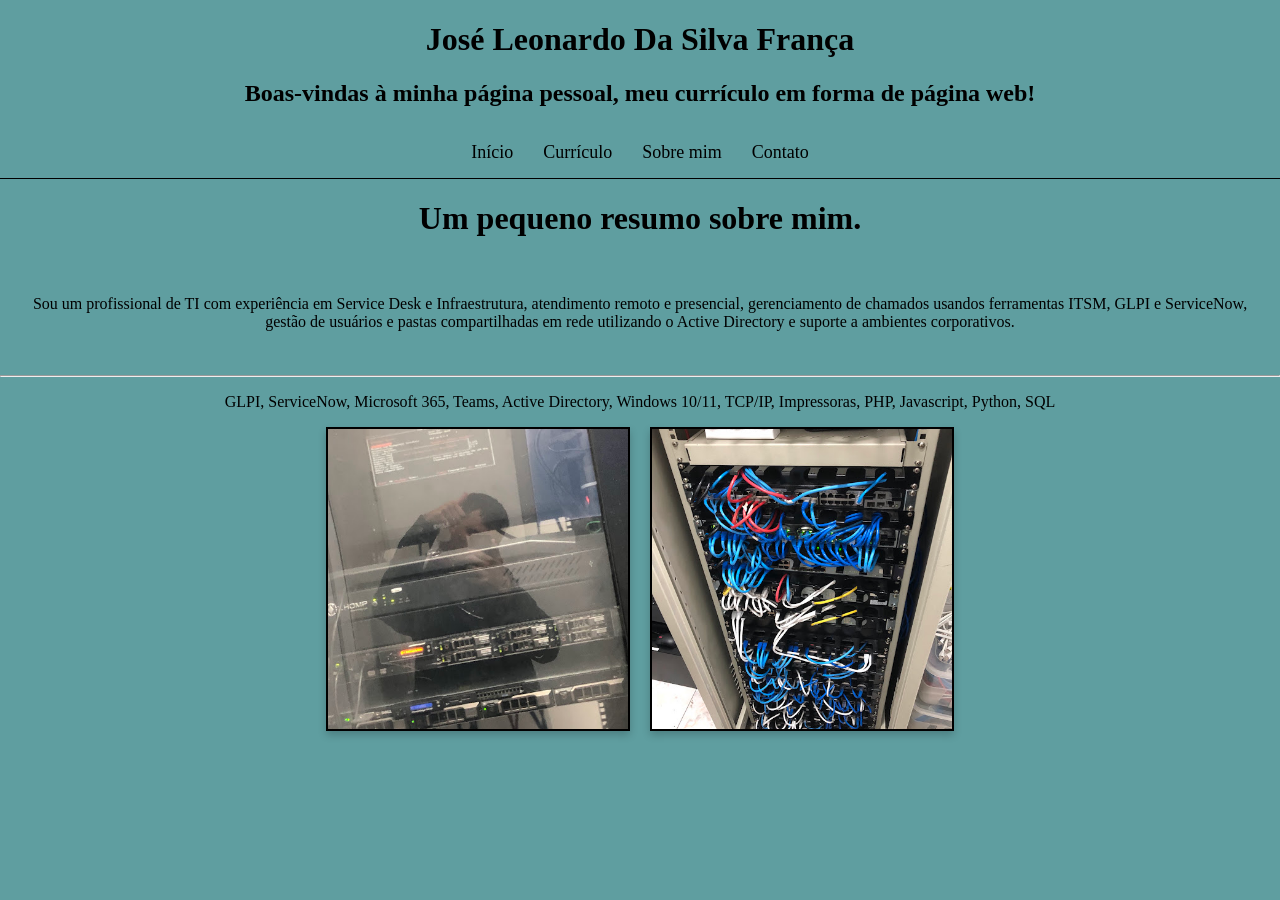
<file: html/index.html>
<!-- seu site precisar ter no mínimo 4 páginas com conteúdos diferentes, por exemplo (e não limitado à ):
index.html - página inicial com mensagem de boas vindas, menu de navegação breve resumo sobre o conteúdo do site.
curriculo.html * - versão web do seu curriculum vitae (formação academica, experiencia profissional, competencias, etc.)
blog.html - conteúdo de ao menos uma página sobre um tema técnico de front-end (aproveite para incluir imagens e vídeos).
fotos.html * - galeria de fotos contento imagens da internet de sua preferência (você pode ilustrar alguns hobbies - aproveite para praticar o posicionamento)
contato.html /cadastro.html - formulário que o usuário da sua página irá preencher com informações pessoais e uma mensagem para que ele entre em contato com você (apenas formulário, não precisa funcionar no lado do servidor). -->

<!DOCTYPE html>
<html lang="en">

<head>
    <meta charset="UTF-8">
    <meta name="viewport" content="width=device-width, initial-scale=1.0">
    <title>Página pessoal</title>
    <link rel="stylesheet" href="../css/style.css">
</head>

<body>
    <h1>José Leonardo Da Silva França</h1>

    <div class="sub-titulo">
        <h2>Boas-vindas à minha página pessoal, meu currículo em forma de página web!</h2>

        <nav>
            <ul class="menu">
                <li><a href="../html/index.html">Início</a></li>
                <li><a href="../html/curriculo.html">Currículo</a></li>
                <li><a href="../html/hobbies.html">Sobre mim</a></li>
                <li><a href="../html/contato.html">Contato</a></li>
            </ul>
        </nav>
    </div>

    <div class="apresentacaoPessoal">
        <h1>Um pequeno resumo sobre mim.</h1>
        <section class="resumoProfissional">
            <p>Sou um profissional de TI com experiência em Service Desk e Infraestrutura, atendimento remoto e
                presencial, gerenciamento de chamados usandos ferramentas ITSM, GLPI e ServiceNow, gestão de usuários e
                pastas compartilhadas em rede utilizando o Active Directory e suporte a ambientes corporativos. </p>
        </section>
        <hr>
        <section class="tecnologiasIndex">
            <p>GLPI, ServiceNow, Microsoft 365, Teams, Active Directory, Windows 10/11, TCP/IP, Impressoras, PHP,
                Javascript, Python, SQL</p>
        </section>
        <div class="containerCards">
            <div class="card">
                <img src="../img/IMG_3271.jpg" alt="">
            </div>
            <div class="card">
                <img src="../img/rack.jpg" alt="">
            </div>
        </div>

    </div>
</body>

</html>
</file>
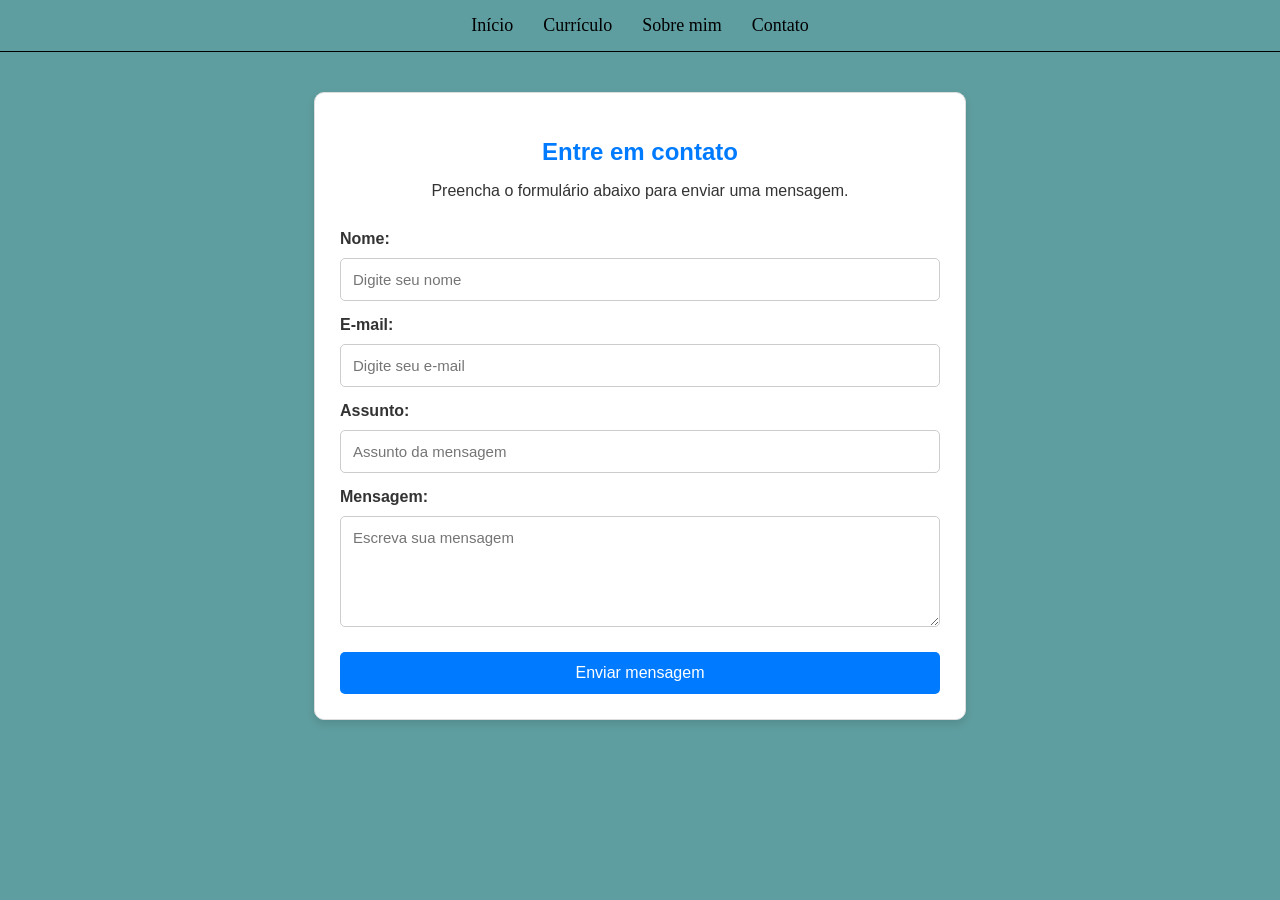
<file: html/contato.html>
<!DOCTYPE html>
<html lang="pt-BR">
<head>
    <meta charset="UTF-8">
    <meta name="viewport" content="width=device-width, initial-scale=1.0">
    <title>Contato</title>
    <link rel="stylesheet" href="../css/style.css">
</head>
<body>

    <nav>
            <ul class="menu">
                <li><a href="../html/index.html">Início</a></li>
                <li><a href="../html/curriculo.html">Currículo</a></li>
                <li><a href="../html/hobbies.html">Sobre mim</a></li>
                <li><a href="../html/contato.html">Contato</a></li>
            </ul>
        </nav>

    <section class="contato">
        <h1>Entre em contato</h1>
        <p>Preencha o formulário abaixo para enviar uma mensagem.</p>

        <form action="#" method="post">

            <label for="nome">Nome:</label>
            <input type="text" id="nome" name="nome"
                   placeholder="Digite seu nome" required>

            <label for="email">E-mail:</label>
            <input type="email" id="email" name="email"
                   placeholder="Digite seu e-mail" required>

            <label for="assunto">Assunto:</label>
            <input type="text" id="assunto" name="assunto"
                   placeholder="Assunto da mensagem" required>

            <label for="mensagem">Mensagem:</label>
            <textarea id="mensagem" name="mensagem"
                      placeholder="Escreva sua mensagem"
                      rows="5" required></textarea>

            <button type="submit">Enviar mensagem</button>

        </form>
    </section>

</body>
</html>
</file>
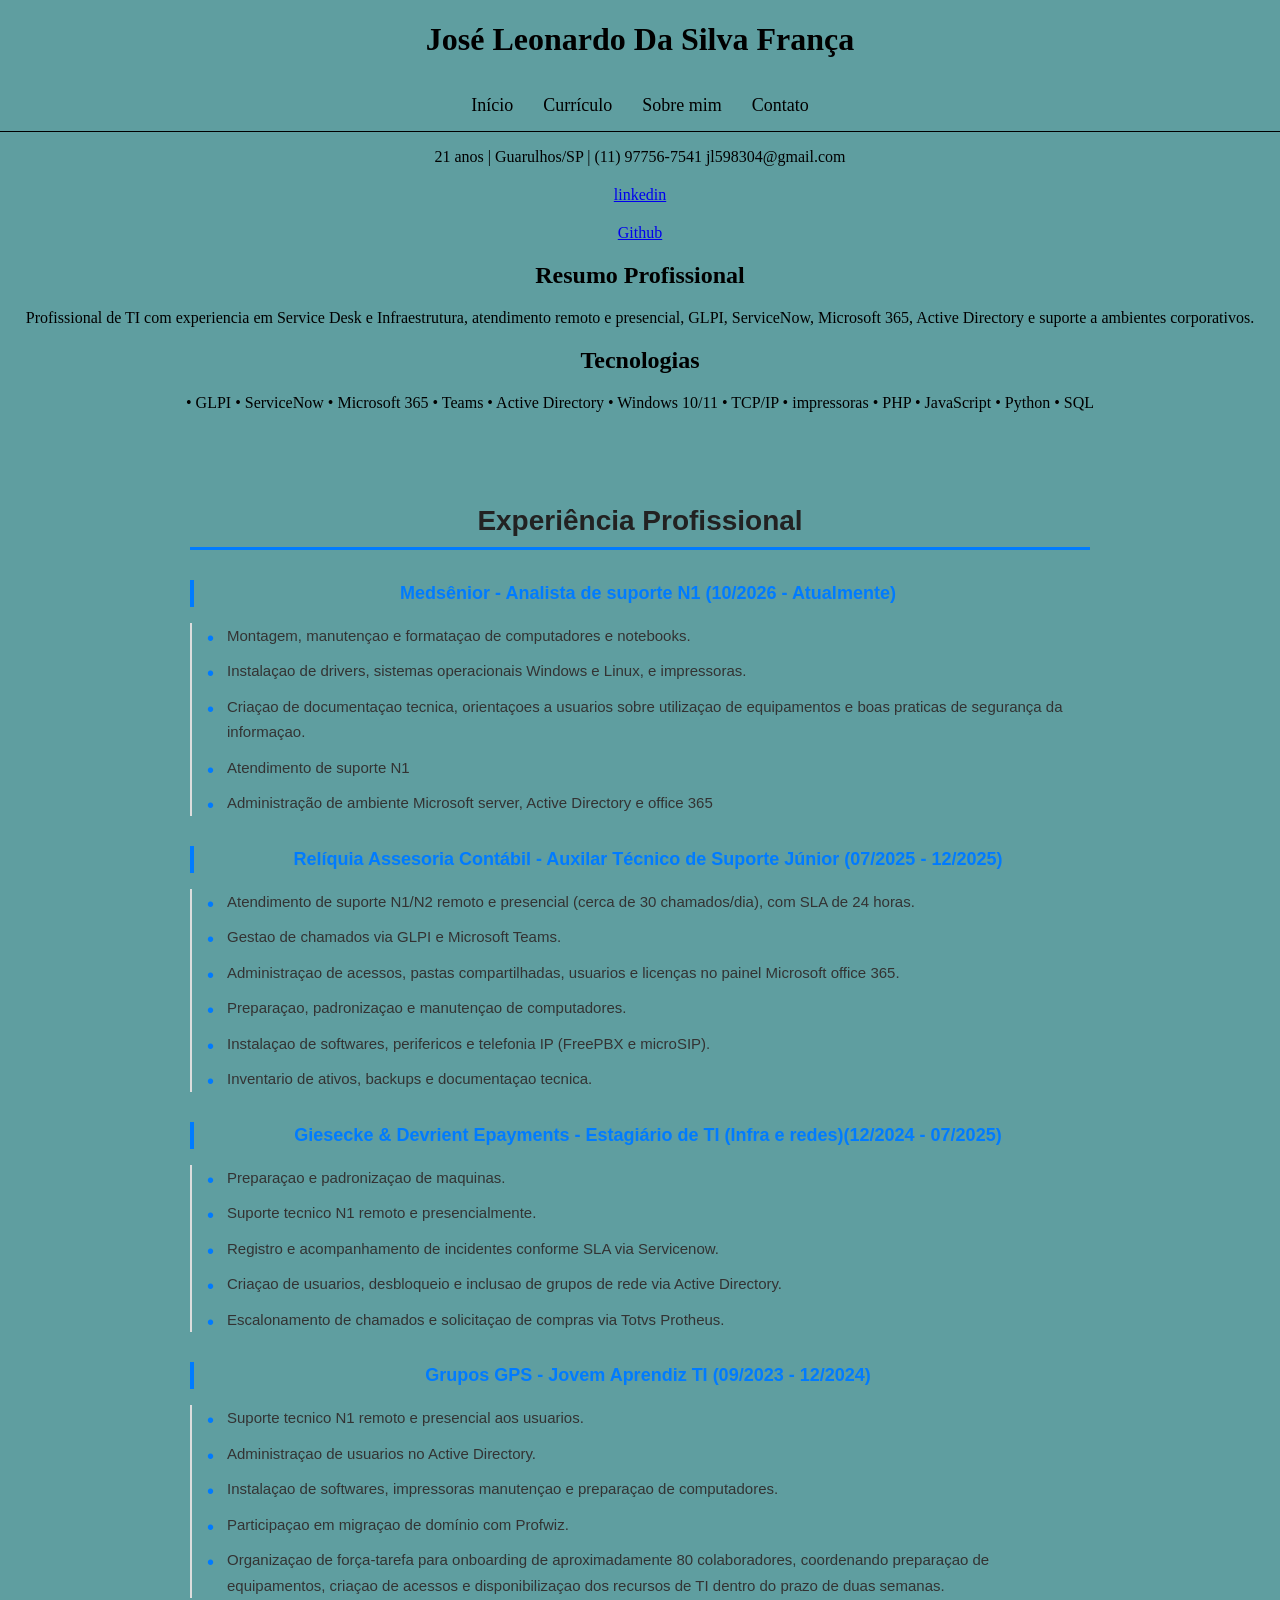
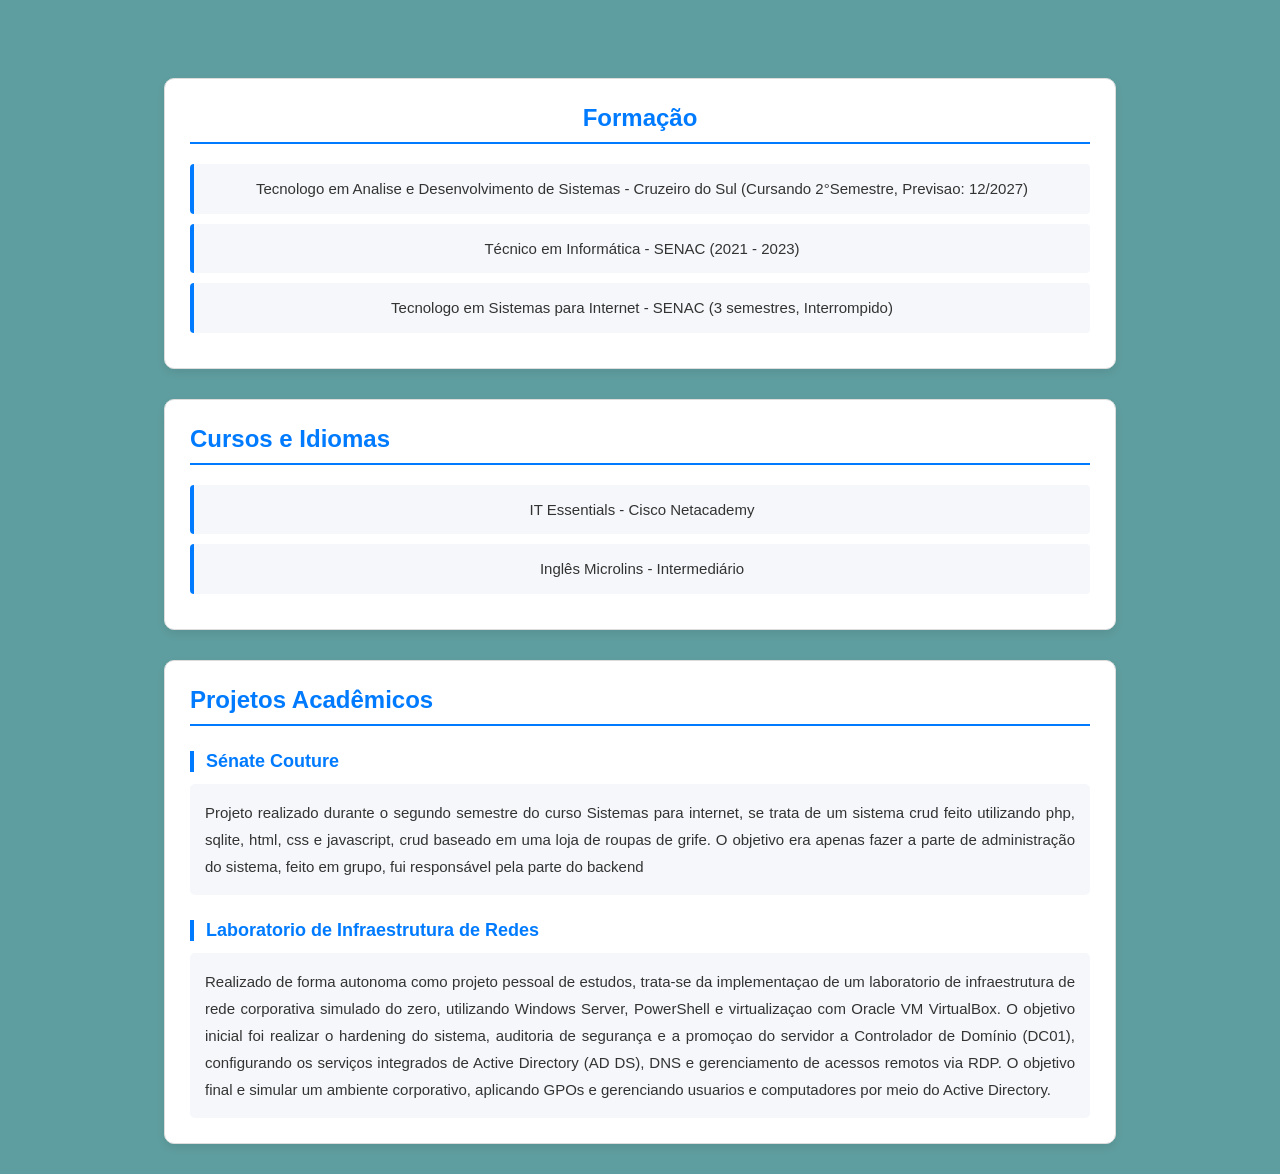
<file: html/curriculo.html>
<!-- curriculo.html * - versão web do seu curriculum vitae (formação academica, experiencia profissional, competencias, etc.) -->
<!DOCTYPE html>
<html lang="en">

<head>
   <meta charset="UTF-8">
   <meta name="viewport" content="width=device-width, initial-scale=1.0">
   <title>Currículo</title>
    <link rel="stylesheet" href="../css/style.css">
</head>

<body> 
   <h1>José Leonardo Da Silva França</h1>
        <nav>
            <ul class="menu">
                <li><a href="../html/index.html">Início</a></li>
                <li><a href="../html/curriculo.html">Currículo</a></li>
                <li><a href="../html/hobbies.html">Sobre mim</a></li>
                <li><a href="../html/contato.html">Contato</a></li>
            </ul>
        </nav>
    </div>
   <p>21 anos | Guarulhos/SP | (11) 97756-7541 jl598304@gmail.com</p>
   <a class="linksCurriculo" href="https://www.linkedin.com/in/joseleonardofranca/">linkedin</a>
   <a class="linksCurriculo" href="https://github.com/josephfranca">Github</a>

   <div class="ResumoProfissional">
      <h2>Resumo Profissional</h2>
      <p>Profissional de TI com experiencia em Service Desk e Infraestrutura, atendimento remoto e presencial, GLPI,
         ServiceNow, Microsoft 365, Active Directory e suporte a ambientes corporativos.
      </p>
   </div>

   <div class="tecnologias">
      <h2>Tecnologias</h2>
      <p>• GLPI • ServiceNow • Microsoft 365 • Teams • Active Directory • Windows 10/11 • TCP/IP • impressoras • PHP
         • JavaScript • Python • SQL
      </p>
   </div>

   <div class="experiencia">
      <h2>Experiência Profissional</h2>
      <h3>Medsênior - Analista de suporte N1 (10/2026 - Atualmente)</h3>
      <ul>
         <li>Montagem, manutençao e formataçao de computadores e notebooks.</li>
         <li>Instalaçao de drivers, sistemas operacionais Windows e Linux, e impressoras.</li>
         <li>Criaçao de documentaçao tecnica, orientaçoes a usuarios sobre utilizaçao de equipamentos e boas praticas de
            segurança da informaçao.
         </li>
         <li>Atendimento de suporte N1</li>
         <li>Administração de ambiente Microsoft server, Active Directory e office 365</li>
      </ul>

      <h3>Relíquia Assesoria Contábil - Auxilar Técnico de Suporte Júnior (07/2025 - 12/2025)</h3>
      <ul>
         <li>Atendimento de suporte N1/N2 remoto e presencial (cerca de 30 chamados/dia), com SLA de 24 horas.</li>
         <li>Gestao de chamados via GLPI e Microsoft Teams.</li>
         <li>Administraçao de acessos, pastas compartilhadas, usuarios e licenças no painel Microsoft office 365.</li>
         <li>Preparaçao, padronizaçao e manutençao de computadores.</li>
         <li>Instalaçao de softwares, perifericos e telefonia IP (FreePBX e microSIP).</li>
         <li>Inventario de ativos, backups e documentaçao tecnica.</li>
      </ul>

      <h3>Giesecke & Devrient Epayments - Estagiário de TI (Infra e redes)(12/2024 - 07/2025)</h3>
      <ul>
         <li>Preparaçao e padronizaçao de maquinas.</li>
         <li>Suporte tecnico N1 remoto e presencialmente.</li>
         <li>Registro e acompanhamento de incidentes conforme SLA via Servicenow.</li>
         <li>Criaçao de usuarios, desbloqueio e inclusao de grupos de rede via Active Directory.</li>
         <li>Escalonamento de chamados e solicitaçao de compras via Totvs Protheus.</li>
      </ul>

      <h3>Grupos GPS - Jovem Aprendiz TI (09/2023 - 12/2024)</h3>
      <ul>
         <li>Suporte tecnico N1 remoto e presencial aos usuarios.</li>
         <li>Administraçao de usuarios no Active Directory.</li>
         <li>Instalaçao de softwares, impressoras manutençao e preparaçao de computadores.</li>
         <li>Participaçao em migraçao de domínio com Profwiz.</li>
         <li>Organizaçao de força-tarefa para onboarding de aproximadamente 80 colaboradores, coordenando
            preparaçao de equipamentos, criaçao de acessos e disponibilizaçao dos recursos de TI dentro do prazo de
            duas semanas.
         </li>
      </ul>
   </div>
   <div class="formacao">
      <h3>Formação</h3>
      <p>Tecnologo em Analise e Desenvolvimento de Sistemas - Cruzeiro do Sul (Cursando 2°Semestre, Previsao:
         12/2027)
      </p>
      <p>Técnico em Informática - SENAC (2021 - 2023)</p>
      <p>Tecnologo em Sistemas para Internet - SENAC (3 semestres, Interrompido)</p>
   </div>

   <div class="cursosIdiomas">
      <p>IT Essentials - Cisco Netacademy</p>
      <p>Inglês Microlins - Intermediário</p>
   </div>

   <div class="projetosAcademicos">
      <ul>
         <li> Sénate Couture</li>
         <p>Projeto realizado durante o segundo semestre do curso Sistemas para internet, se trata de um sistema
            crud feito utilizando php, sqlite, html, css e javascript, crud baseado em uma loja de roupas de grife. O
            objetivo era apenas fazer a parte de administração do sistema, feito em grupo, fui responsável pela parte
            do backend
         </p>

         <li>Laboratorio de Infraestrutura de Redes</li>
         <p>
            Realizado de forma autonoma como projeto pessoal de estudos, trata-se da implementaçao de um
            laboratorio de infraestrutura de rede corporativa simulado do zero, utilizando Windows Server, PowerShell
            e virtualizaçao com Oracle VM VirtualBox. O objetivo inicial foi realizar o hardening do sistema, auditoria
            de segurança e a promoçao do servidor a Controlador de Domínio (DC01), configurando os serviços
            integrados de Active Directory (AD DS), DNS e gerenciamento de acessos remotos via RDP. O objetivo final
            e simular um ambiente corporativo, aplicando GPOs e gerenciando usuarios e computadores por meio do
            Active Directory.
         </p>
      </ul>
   </div>
</body>

</html>
</file>
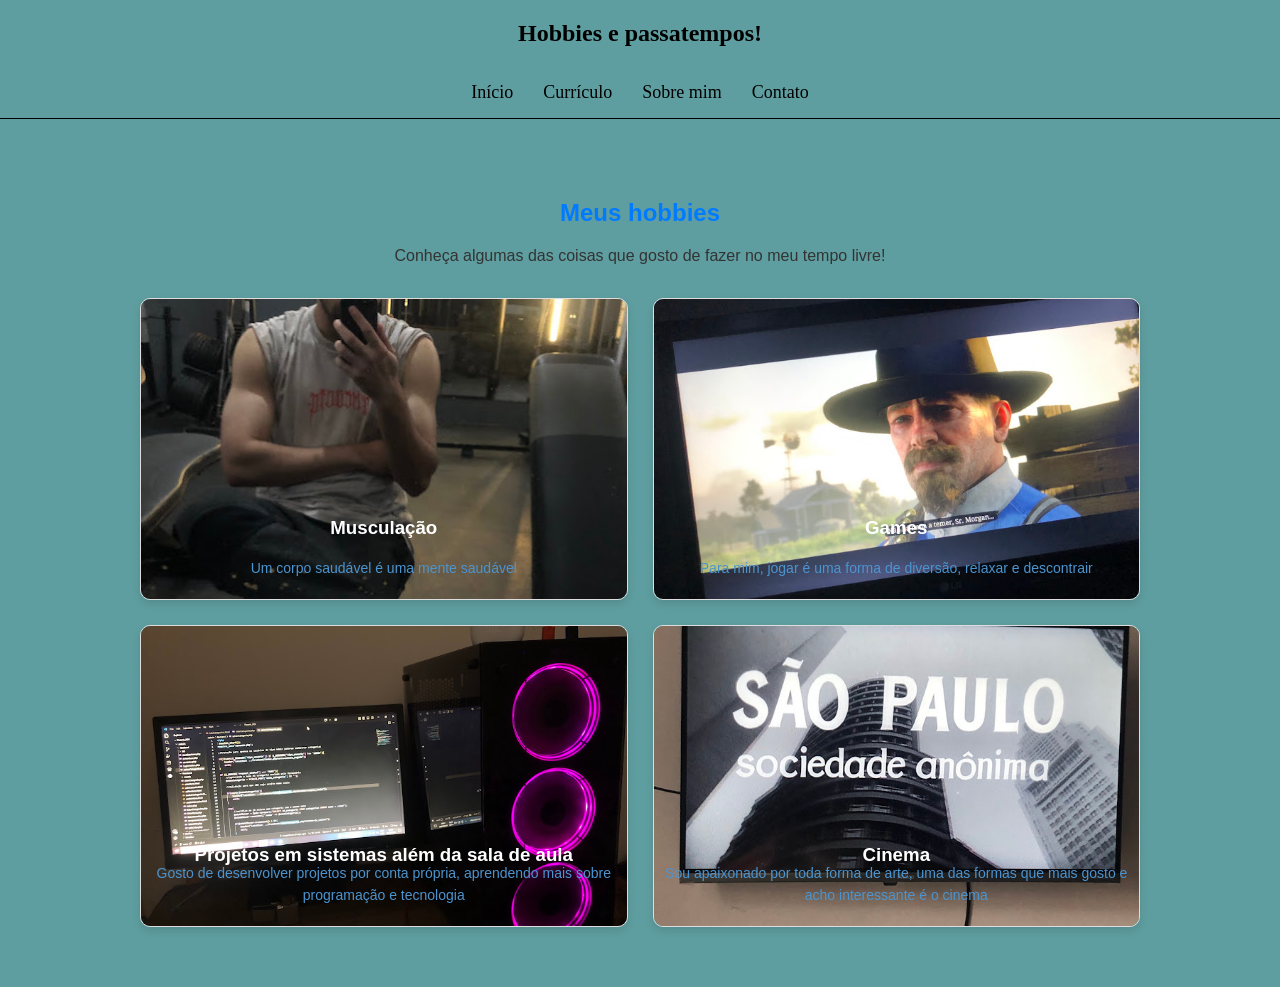
<file: html/hobbies.html>
<!DOCTYPE html>
<html lang="en">
<head>
    <meta charset="UTF-8">
    <meta name="viewport" content="width=device-width, initial-scale=1.0">
    <title>Hobbies</title>
    <link rel="stylesheet" href="../css/style.css">
</head>
<body>
      <div class="sub-titulo">
        <h2>Hobbies e passatempos!</h2>

        <nav>
            <ul class="menu">
                <li><a href="../html/index.html">Início</a></li>
                <li><a href="../html/curriculo.html">Currículo</a></li>
                <li><a href="../html/hobbies.html">Sobre mim</a></li>
                <li><a href="../html/contato.html">Contato</a></li>
            </ul>
        </nav>
    </div>
   <section class="hobbies">
    <h1>Meus hobbies</h1>
    <p>Conheça algumas das coisas que gosto de fazer no meu tempo livre!</p>

    <div class="galeria">
        <div class="hobby">
            <img src="../img/muscles.jpg" alt="big">
            <h3>Musculação</h3>
            <p>Um corpo saudável é uma mente saudável</p>
        </div>

        <div class="hobby">
            <img src="../img/games.jpg" alt="jogos">
            <h3>Games</h3>
            <p>Para mim, jogar é uma forma de diversão, relaxar e descontrair</p>
        </div>

        <div class="hobby">
            <img src="../img/programacao.jpg" alt="programacao">
            <h3>Projetos em sistemas além da sala de aula</h3>
            <p>Gosto de desenvolver projetos por conta própria, aprendendo mais sobre programação e tecnologia</p>
        </div>

        <div class="hobby">
            <img src="../img/cinema.jpg" alt="cinema">
            <h3>Cinema</h3>
            <p>Sou apaixonado por toda forma de arte, uma das formas que mais gosto e acho interessante é o cinema</p>
        </div>


    </div>

   </section>
</body>
</html>
</file>
<file: css/style.css>
/*CSS do index*/

body{
    background-color: cadetblue;
    padding: 0;
    margin: 0;
    
}
nav {
    border-bottom: 1px solid black;
    text-align: center;
}

.menu {
    display: flex;
    justify-content: center;
    align-items: center;
    list-style: none;
    gap: 30px;
    padding: 15px 0;
    margin: 0;
}

.menu li a {
    text-decoration: none;
    color: black;
    font-size: 18px;

}

.menu li a:hover {
    color: blue;
}

.resumoProfissional{
    padding: 20px;
    
}

.card {
    box-shadow: 0 4px 8px 0 rgba(0, 0, 0, 0.2);
    transition: 0.3s;
    border: 2px solid black;
    width: 300px;
    height: 300px;
    overflow: hidden;
}

.card img{
   width: 100%;
   height: 100%;
   object-fit: cover;
}

.card:hover{
    box-shadow: 0 8px 16px 0 rgba(0, 0, 0, 0.2);
}

.containerCards{
    display: flex;
    gap: 20px;
    flex-wrap: wrap;
    justify-content: center;
    margin-bottom: 20px;
    
}

/*Estilização página curriculo*/

h1,p,h3,h2{
    text-align: center;
}

.linksCurriculo{
     display: flex;
    justify-content: center;
    gap: 20px;
    margin: 20px auto;
}

.experiencia {
    max-width: 900px;
    margin: 40px auto;
    padding: 30px;
    font-family: Arial, sans-serif;
    color: #333;
}

.experiencia h2 {
    font-size: 28px;
    color: #222;
    border-bottom: 3px solid #007bff;
    padding-bottom: 10px;
    margin-bottom: 30px;
}

.experiencia h3 {
    font-size: 18px;
    color: #007bff;
    margin-bottom: 15px;
    line-height: 1.5;
}

.experiencia ul {
    list-style: none;
    padding-left: 20px;
    margin-bottom: 30px;
    border-left: 2px solid #ddd;
}

.experiencia li {
    position: relative;
    font-size: 15px;
    line-height: 1.7;
    margin-bottom: 10px;
    padding-left: 15px;
}

.experiencia li::before {
    content: "•";
    color: #007bff;
    font-size: 20px;
    position: absolute;
    left: -5px;
    top: -2px;
}

.experiencia h3 {
    border-left: 4px solid #007bff;
    padding-left: 12px;
}

.experiencia ul:last-child {
    margin-bottom: 0;
}

/* FORMAÇÃO */
.formacao {
    max-width: 900px;
    margin: 30px auto;
    padding: 25px;
    font-family: Arial, sans-serif;
    color: #333;
    background-color: #fff;
    border: 1px solid #ddd;
    border-radius: 10px;
    box-shadow: 0 4px 8px rgba(0, 0, 0, 0.08);
}

.formacao h3 {
    font-size: 24px;
    color: #007bff;
    border-bottom: 2px solid #007bff;
    padding-bottom: 10px;
    margin-top: 0;
    margin-bottom: 20px;
}

.formacao p {
    font-size: 15px;
    line-height: 1.7;
    padding: 12px 15px;
    margin: 10px 0;
    background-color: #f5f7fa;
    border-left: 4px solid #007bff;
    border-radius: 4px;
}

/* CURSOS E IDIOMAS */
.cursosIdiomas {
    max-width: 900px;
    margin: 30px auto;
    padding: 25px;
    font-family: Arial, sans-serif;
    color: #333;
    background-color: #fff;
    border: 1px solid #ddd;
    border-radius: 10px;
    box-shadow: 0 4px 8px rgba(0, 0, 0, 0.08);
}

.cursosIdiomas::before {
    content: "Cursos e Idiomas";
    display: block;
    font-size: 24px;
    font-weight: bold;
    color: #007bff;
    border-bottom: 2px solid #007bff;
    padding-bottom: 10px;
    margin-bottom: 20px;
}

.cursosIdiomas p {
    font-size: 15px;
    line-height: 1.7;
    padding: 12px 15px;
    margin: 10px 0;
    background-color: #f5f7fa;
    border-left: 4px solid #007bff;
    border-radius: 4px;
}

/* PROJETOS ACADÊMICOS */
.projetosAcademicos {
    max-width: 900px;
    margin: 30px auto;
    padding: 25px;
    font-family: Arial, sans-serif;
    color: #333;
    background-color: #fff;
    border: 1px solid #ddd;
    border-radius: 10px;
    box-shadow: 0 4px 8px rgba(0, 0, 0, 0.08);
}

.projetosAcademicos::before {
    content: "Projetos Acadêmicos";
    display: block;
    font-size: 24px;
    font-weight: bold;
    color: #007bff;
    border-bottom: 2px solid #007bff;
    padding-bottom: 10px;
    margin-bottom: 20px;
}

.projetosAcademicos ul {
    list-style: none;
    padding: 0;
    margin: 0;
}

.projetosAcademicos li {
    font-size: 18px;
    font-weight: bold;
    color: #007bff;
    border-left: 4px solid #007bff;
    padding-left: 12px;
    margin-top: 25px;
    margin-bottom: 12px;
}

.projetosAcademicos p {
    font-size: 15px;
    line-height: 1.8;
    text-align: justify;
    margin: 0 0 25px;
    padding: 15px;
    background-color: #f5f7fa;
    border-radius: 5px;
}

.projetosAcademicos p:last-child {
    margin-bottom: 0;
}

/* Deixando responsivel  */
@media (max-width: 600px) {
    .formacao,
    .cursosIdiomas,
    .projetosAcademicos {
        margin: 20px 10px;
        padding: 18px;
    }

    .formacao h3,
    .cursosIdiomas::before,
    .projetosAcademicos::before {
        font-size: 21px;
    }

    .projetosAcademicos p {
        text-align: left;
    }
}

/*página Hobbies*/

.hobbies {
    max-width: 1000px;
    margin: 40px auto;
    padding: 20px;
    font-family: Arial, Helvetica, sans-serif;
    color: #333;
}

.hobbies h1{
    text-align: center;
    color: #007bff;
    margin-bottom: 10px;
}

.hobbies p {
    text-align: center;
    margin-bottom: 30px;
    line-height: 1.6;
}

.galeria {
    display: grid;
    grid-template-columns: repeat(2,1fr);
    gap: 25px;
}

.hobby {
    position: relative;
    height: 300px;
    padding: 0;
    overflow: hidden;
    border-radius: 10px;
    border: 1px solid #ddd;
    box-shadow: 0 4px 8px rgba(0, 0, 0, 0.12);
}

.hobby img {
    position: absolute;
    inset: 0;
    width: 100%;
    height: 100%;
    object-fit: cover;
    display: block;
}

.hobby p{
    position: absolute;
    bottom: 10px;
    left: 0;
    width: 100%;
    box-sizing: border-box;
    margin: 0;
    padding: 10px;
    text-align: center;
    color: rgb(76, 148, 207);
    font-size: 14px;
    z-index: 1;
}

.hobby h3 {
    position: absolute;
    bottom: 45px;
    left: 0;
    width: 100%;
    box-sizing: border-box;
    margin: 0;
    padding: 15px;
    text-align: center;
    color: white;
    z-index: 1;
}


.hobby:hover {
    transform: translateY(-5px);
}

/*Adaptando pra telas menores*/

@media (max-width: 600px) {
    .galeria {
        grid-template-columns: 1fr;
    }

    .hobby {
        height: 220px;
    }
}

/*Contato*/

.contato {
    max-width: 600px;
    margin: 40px auto;
    padding: 25px;
    font-family: Arial, Helvetica, sans-serif;
    color: #333;
    background-color: white;
    border: 1px solid #ddd;
    border-radius: 10px;
    box-shadow: 0 4px 8px rgba(0, 0, 0, 0.12);
}

.contato h1 {
    text-align: center;
    color: #007bff;
    margin-bottom: 10px;
}

.contato > p {
    text-align: center;
    margin-bottom: 25px;
}

.contato form {
    display: flex;
    flex-direction: column;
    gap: 10px;
}

.contato label {
    font-weight: bold;
    margin-top: 5px;
}

.contato input,
.contato textarea {
    padding: 12px;
    border: 1px solid #ccc;
    border-radius: 5px;
    font-family: Arial, Helvetica, sans-serif;
    font-size: 15px;
    box-sizing: border-box;
    width: 100%;
}

.contato textarea {
    resize: vertical;
}

.contato input:focus,
.contato textarea:focus {
    outline: none;
    border-color: #007bff;
}

.contato button {
    margin-top: 15px;
    padding: 12px;
    border: none;
    border-radius: 5px;
    background-color: #007bff;
    color: white;
    font-size: 16px;
    cursor: pointer;
}

.contato button:hover {
    background-color: #0056b3;
}

@media (max-width: 600px) {
    .contato {
        margin: 25px 15px;
        padding: 20px;
    }
}
</file>
